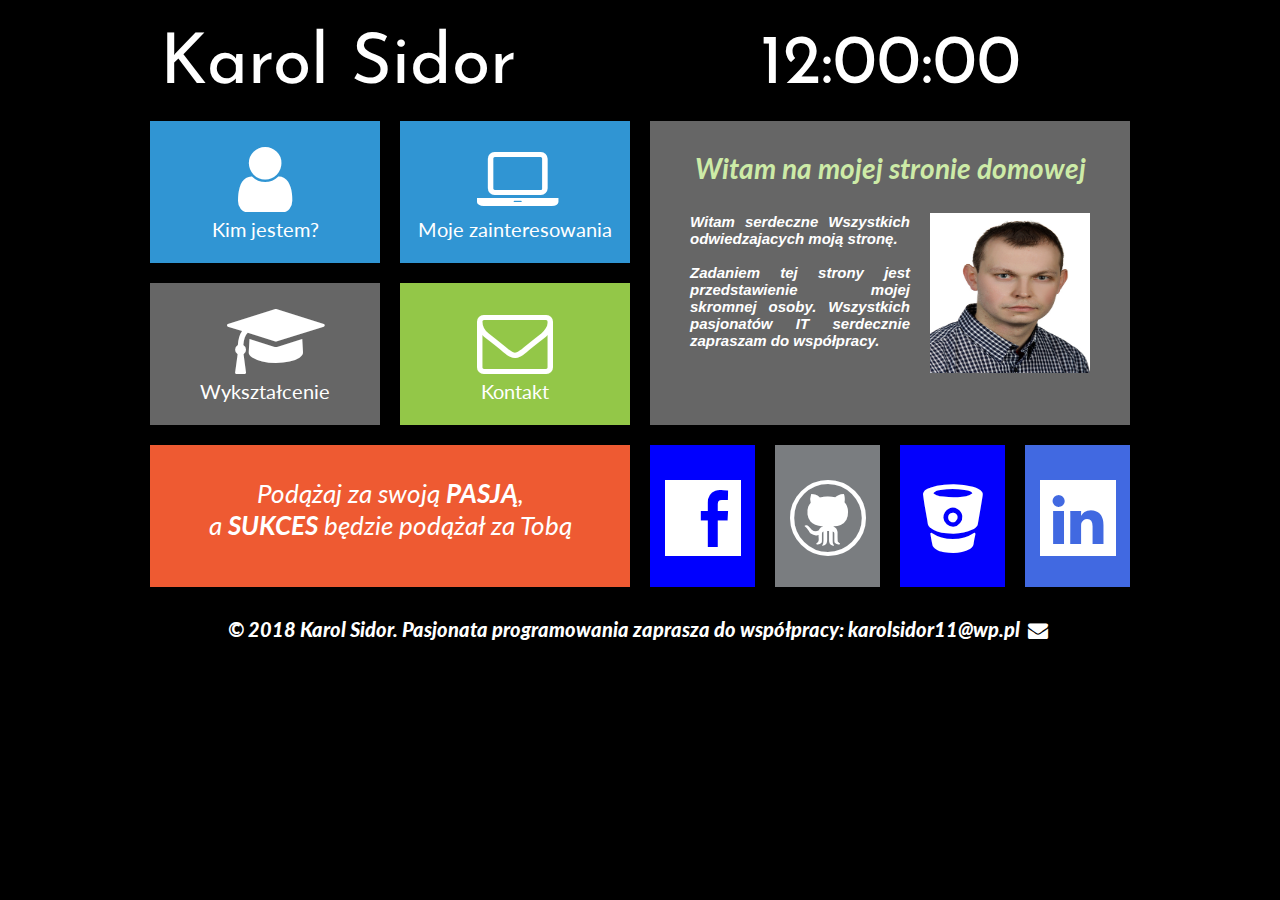
<file: index.html>
<!Doctype HTML>
<html lang="pl">

<head>
<meta charset="utf-8"/>
<title> Karol Sidor - Portfolio </title>
<meta name="description" content="Strona o Karol Sidor" />
<meta name ="keywords" content="Karol Sidor, strona o mnie" />
<meta name="author" content="Karol Sidor"/>
<link rel="stylesheet" href="Styl.css" type="text/css" />
<link rel="stylesheet" href="css/bitbucket.css" type="text/css"/>
<link href="https://fonts.googleapis.com/css?family=Josefin+Sans|Lato" rel="stylesheet"> 
</head>

<body onload="odliczanie();">
<div id="contener">


 <div class="reactangle"> 
 <div id="logo"> <a href="index.html" class="logo">Karol Sidor</div></a>
 </div>
 <div id="zegar"> 12:00:00</div>
 <div style="clear:both;"> </style>

 <div class="square" > 
 
 <div class="tile">
  <a  class="link" href="kimjestem.html">
  <i class= "icon-user"></i></br>
 Kim jestem?</div></a>
 <div class="tile">
  <a href="zainteresowania.html" class="link"><i class="icon-laptop"></i></br>
 Moje zainteresowania
 </div></a>
 <div style="clear:both;"> </div>
 
 <div class="tile2">
  <a href="cv.html" class="link"><i class="icon-graduation-cap"></i> </br>
 Wykształcenie</div><a/>
 <div class="tile3">
 <a href="kontakt.html" class="link"><i class="icon-mail"></i> </br>
 Kontakt</div></a>
 <div style="clear:both;"></div>
  <div class="tile4"></br>
  <i>Podążaj za swoją   <strong> PASJĄ</strong>,</br> a <strong> SUKCES </strong> będzie podążał za Tobą </div>
  
 </div>

 
 <div class="square" > 
 
 <div class="tile5" >
 <div id ="head"> <strong>Witam na mojej stronie domowej<strong></div> <br>
 <div id="text"> 
Witam serdeczne Wszystkich  odwiedzajacych moją stronę. </br> </br>Zadaniem tej strony jest przedstawienie mojej skromnej osoby.
Wszystkich pasjonatów IT serdecznie zapraszam do współpracy.
 </div>
 <div id="image">
 <img src="ja.jpg" width="160" height="160"/>
 </div>
 

 </div>
 <div class="fb">
<a href="http://www.facebook.com" class="sociallink" target="_blank"><i class="icon-facebook"></i></div></a>
 <div class="git">
 <a href="https://github.com/karolsidor11" class="sociallink" target="_blank"><i class="icon-github"></i>
 </div></a>
 <div class="bitbucket">
 <a href="https://bitbucket.org/karolsidor11/" class="sociallink" target="_blank"><i class="icon-bitbucket"></i>
 </div></a>
 <div class="linkedin">
 <a href="https://pl.linkedin.com/" class="sociallink" target="_blank"><i class="icon-linkedin"></i>
 </div>
 <div style="clear:both;"></div>
 
 </div>
 <div style="clear:both;"></div>

 <div class="reactangle">
  &copy 2018 Karol Sidor. Pasjonata programowania zaprasza do współpracy: karolsidor11@wp.pl <i class="icon-mail-alt"></i>
 </div>

 


 </div>


</body>


</html>
</file>
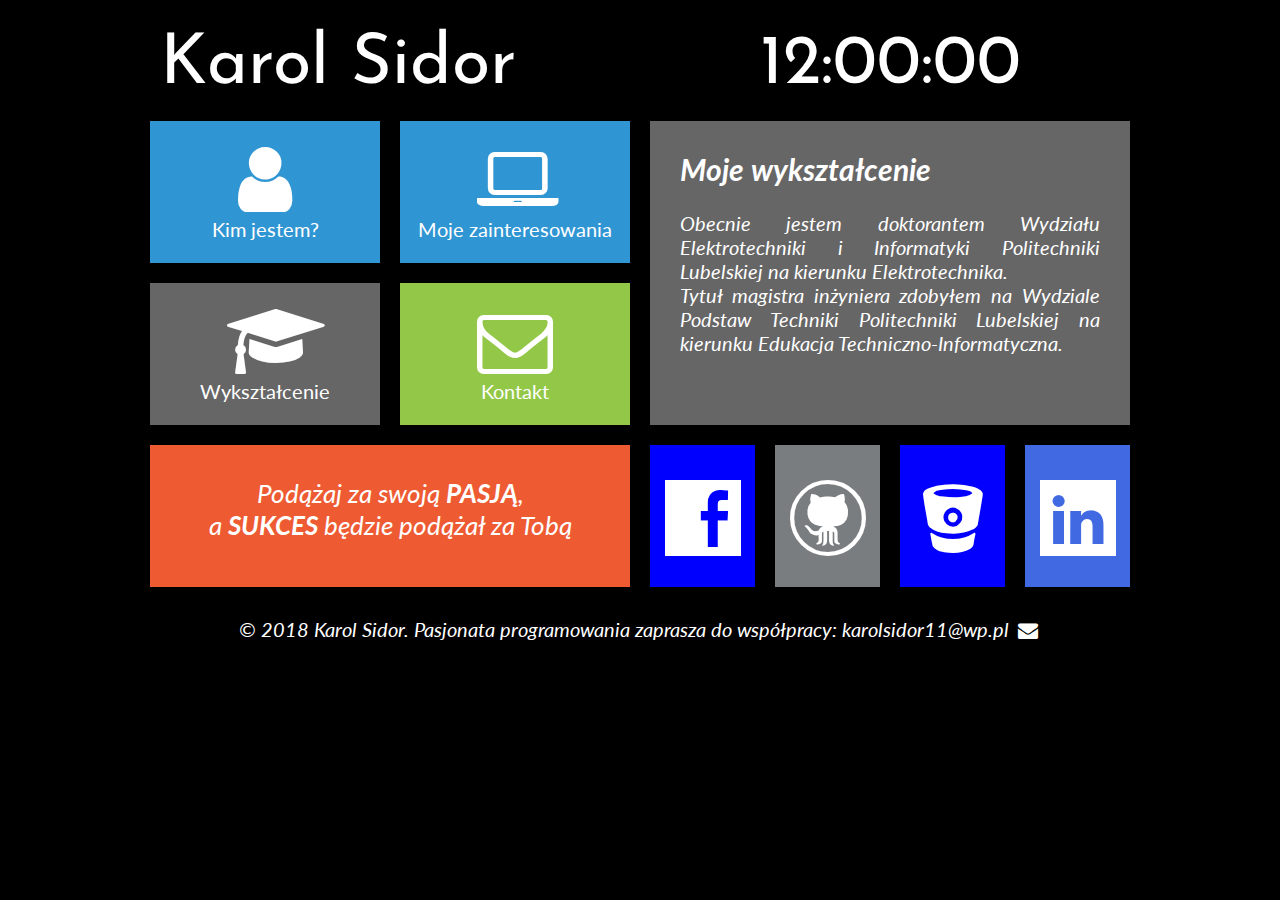
<file: cv.html>
<!Doctype HTML>
<html lang="pl">

<head>
<meta charset="utf-8"/>
<title> Karol Sidor - Portfolio </title>
<meta name="description" content="Strona o Karol Sidor" />
<meta name ="keywords" content="Karol Sidor, strona o mnie" />
<meta name="author" content="Karol Sidor"/>
<link rel="stylesheet" href="Styl.css" type="text/css" />
<link rel="stylesheet" href="css/bitbucket.css" type="text/css"/>
<link href="https://fonts.googleapis.com/css?family=Josefin+Sans|Lato" rel="stylesheet"> 
</head>

<body>
<div id="contener">


 <div class="reactangle"> 
 <div id="logo"> <a href="index.html" class="logo">Karol Sidor</div></a>
 </div>
 <div id="zegar"> 12:00:00</div>
 <div style="clear:both;"> </style>

 <div class="square" > 
 
 <div class="tile">
  <a  class="link" href="kimjestem.html">
  <i class= "icon-user"></i></br>
 Kim jestem?</div></a>
 <div class="tile">
  <a href="zainteresowania.html" class="link"><i class="icon-laptop"></i></br>
 Moje zainteresowania
 </div></a>
 <div style="clear:both;"> </div>
 
 <div class="tile2">
  <a href="cv.html" class="link"><i class="icon-graduation-cap"></i> </br>
 Wykształcenie</div><a/>
 <div class="tile3">
 <a href="kontakt.html" class="link"><i class="icon-mail"></i> </br>
 Kontakt</div></a>
 <div style="clear:both;"></div>
  <div class="tile4"></br>
  <i>Podążaj za swoją   <strong> PASJĄ</strong>,</br> a <strong> SUKCES </strong> będzie podążał za Tobą </div>
  
 </div>

 
 <div class="square" > 
 
 <div class="tile5">
 <strong id="dane">Moje wykształcenie</strong></br><br>
Obecnie jestem doktorantem Wydziału Elektrotechniki i Informatyki Politechniki Lubelskiej na kierunku Elektrotechnika. </br>
Tytuł magistra inżyniera zdobyłem na Wydziale Podstaw Techniki Politechniki Lubelskiej na kierunku Edukacja Techniczno-Informatyczna.

 
 </div>
 <div class="fb">
<a href="http://www.facebook.com" class="sociallink" target="_blank"><i class="icon-facebook"></i></div></a>
 <div class="git">
 <a href="https://github.com/karolsidor11" class="sociallink" target="_blank"><i class="icon-github"></i>
 </div></a>
 <div class="bitbucket">
 <a href="https://bitbucket.org/karolsidor11/" class="sociallink" target="_blank"><i class="icon-bitbucket"></i>
 </div></a>
 <div class="linkedin">
 <a href="https://pl.linkedin.com/" class="sociallink" target="_blank"><i class="icon-linkedin"></i>
 </div>
 <div style="clera:both;"></div>
 
 </div>
 <div style="clear:both;"></div>
 <div class="reactangle">
  &copy 2018 Karol Sidor. Pasjonata programowania zaprasza do współpracy: karolsidor11@wp.pl <i class="icon-mail-alt"></i>
 </div>
 


 </div>


</body>


</html>
</file>
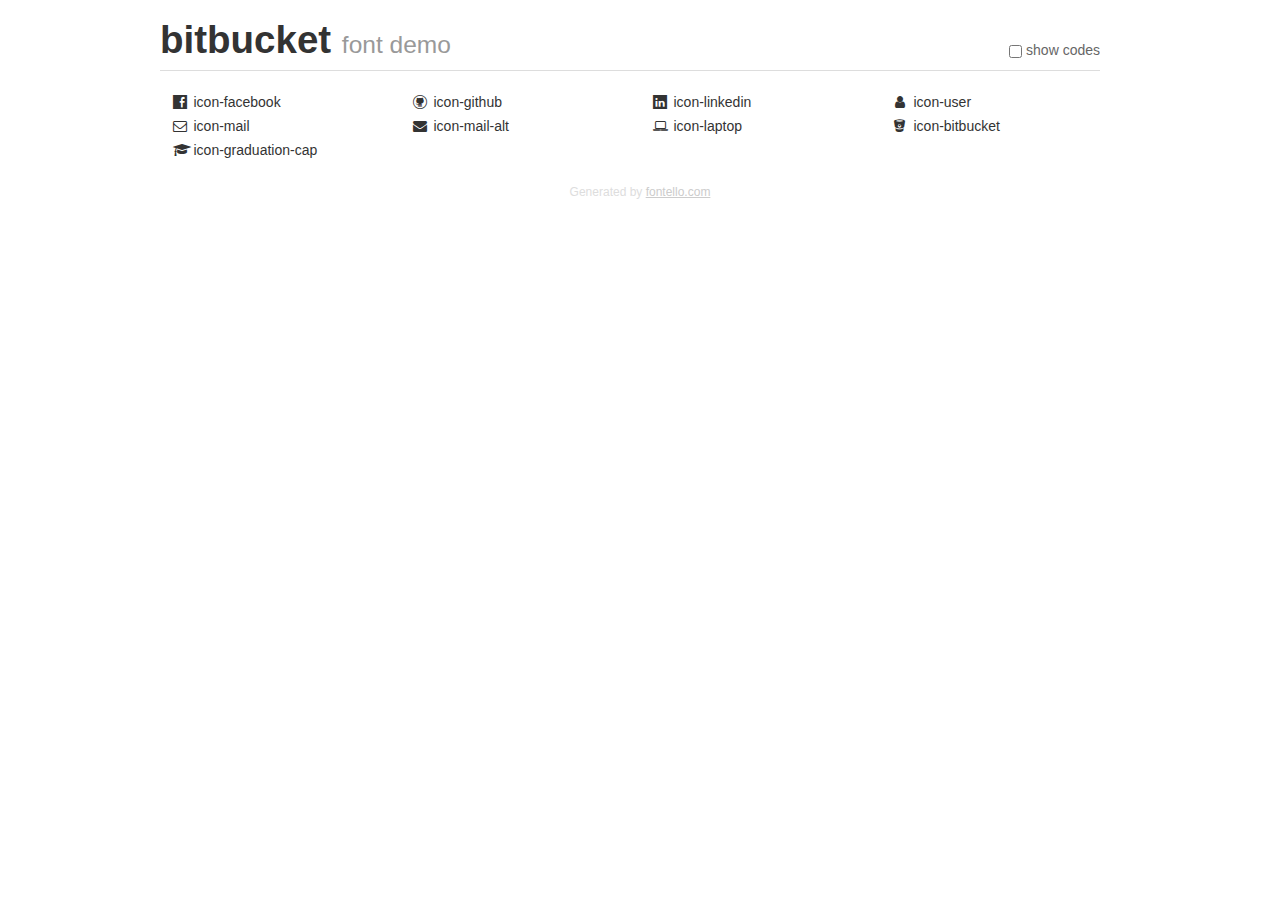
<file: demo.html>
<!DOCTYPE html>
<html>
  <head><!--[if lt IE 9]><script language="javascript" type="text/javascript" src="//html5shim.googlecode.com/svn/trunk/html5.js"></script><![endif]-->
    <meta charset="UTF-8"><style>/*
 * Bootstrap v2.2.1
 *
 * Copyright 2012 Twitter, Inc
 * Licensed under the Apache License v2.0
 * http://www.apache.org/licenses/LICENSE-2.0
 *
 * Designed and built with all the love in the world @twitter by @mdo and @fat.
 */
.clearfix {
  *zoom: 1;
}
.clearfix:before,
.clearfix:after {
  display: table;
  content: "";
  line-height: 0;
}
.clearfix:after {
  clear: both;
}
html {
  font-size: 100%;
  -webkit-text-size-adjust: 100%;
  -ms-text-size-adjust: 100%;
}
a:focus {
  outline: thin dotted #333;
  outline: 5px auto -webkit-focus-ring-color;
  outline-offset: -2px;
}
a:hover,
a:active {
  outline: 0;
}
button,
input,
select,
textarea {
  margin: 0;
  font-size: 100%;
  vertical-align: middle;
}
button,
input {
  *overflow: visible;
  line-height: normal;
}
button::-moz-focus-inner,
input::-moz-focus-inner {
  padding: 0;
  border: 0;
}
body {
  margin: 0;
  font-family: "Helvetica Neue", Helvetica, Arial, sans-serif;
  font-size: 14px;
  line-height: 20px;
  color: #333;
  background-color: #fff;
}
a {
  color: #08c;
  text-decoration: none;
}
a:hover {
  color: #005580;
  text-decoration: underline;
}
.row {
  margin-left: -20px;
  *zoom: 1;
}
.row:before,
.row:after {
  display: table;
  content: "";
  line-height: 0;
}
.row:after {
  clear: both;
}
[class*="span"] {
  float: left;
  min-height: 1px;
  margin-left: 20px;
}
.container,
.navbar-static-top .container,
.navbar-fixed-top .container,
.navbar-fixed-bottom .container {
  width: 940px;
}
.span12 {
  width: 940px;
}
.span11 {
  width: 860px;
}
.span10 {
  width: 780px;
}
.span9 {
  width: 700px;
}
.span8 {
  width: 620px;
}
.span7 {
  width: 540px;
}
.span6 {
  width: 460px;
}
.span5 {
  width: 380px;
}
.span4 {
  width: 300px;
}
.span3 {
  width: 220px;
}
.span2 {
  width: 140px;
}
.span1 {
  width: 60px;
}
[class*="span"].pull-right,
.row-fluid [class*="span"].pull-right {
  float: right;
}
.container {
  margin-right: auto;
  margin-left: auto;
  *zoom: 1;
}
.container:before,
.container:after {
  display: table;
  content: "";
  line-height: 0;
}
.container:after {
  clear: both;
}
p {
  margin: 0 0 10px;
}
.lead {
  margin-bottom: 20px;
  font-size: 21px;
  font-weight: 200;
  line-height: 30px;
}
small {
  font-size: 85%;
}
h1 {
  margin: 10px 0;
  font-family: inherit;
  font-weight: bold;
  line-height: 20px;
  color: inherit;
  text-rendering: optimizelegibility;
}
h1 small {
  font-weight: normal;
  line-height: 1;
  color: #999;
}
h1 {
  line-height: 40px;
}
h1 {
  font-size: 38.5px;
}
h1 small {
  font-size: 24.5px;
}
body {
  margin-top: 90px;
}
.header {
  position: fixed;
  top: 0;
  left: 50%;
  margin-left: -480px;
  background-color: #fff;
  border-bottom: 1px solid #ddd;
  padding-top: 10px;
  z-index: 10;
}
.footer {
  color: #ddd;
  font-size: 12px;
  text-align: center;
  margin-top: 20px;
}
.footer a {
  color: #ccc;
  text-decoration: underline;
}
.the-icons {
  font-size: 14px;
  line-height: 24px;
}
.switch {
  position: absolute;
  right: 0;
  bottom: 10px;
  color: #666;
}
.switch input {
  margin-right: 0.3em;
}
.codesOn .i-name {
  display: none;
}
.codesOn .i-code {
  display: inline;
}
.i-code {
  display: none;
}
@font-face {
      font-family: 'bitbucket';
      src: url('./font/bitbucket.eot?84851136');
      src: url('./font/bitbucket.eot?84851136#iefix') format('embedded-opentype'),
           url('./font/bitbucket.woff?84851136') format('woff'),
           url('./font/bitbucket.ttf?84851136') format('truetype'),
           url('./font/bitbucket.svg?84851136#bitbucket') format('svg');
      font-weight: normal;
      font-style: normal;
    }
     
     
    .demo-icon
    {
      font-family: "bitbucket";
      font-style: normal;
      font-weight: normal;
      speak: none;
     
      display: inline-block;
      text-decoration: inherit;
      width: 1em;
      margin-right: .2em;
      text-align: center;
      /* opacity: .8; */
     
      /* For safety - reset parent styles, that can break glyph codes*/
      font-variant: normal;
      text-transform: none;
     
      /* fix buttons height, for twitter bootstrap */
      line-height: 1em;
     
      /* Animation center compensation - margins should be symmetric */
      /* remove if not needed */
      margin-left: .2em;
     
      /* You can be more comfortable with increased icons size */
      /* font-size: 120%; */
     
      /* Font smoothing. That was taken from TWBS */
      -webkit-font-smoothing: antialiased;
      -moz-osx-font-smoothing: grayscale;
     
      /* Uncomment for 3D effect */
      /* text-shadow: 1px 1px 1px rgba(127, 127, 127, 0.3); */
    }
     </style>
    <link rel="stylesheet" href="css/animation.css"><!--[if IE 7]><link rel="stylesheet" href="css/" + font.fontname + "-ie7.css"><![endif]-->
    <script>
      function toggleCodes(on) {
        var obj = document.getElementById('icons');
      
        if (on) {
          obj.className += ' codesOn';
        } else {
          obj.className = obj.className.replace(' codesOn', '');
        }
      }
      
    </script>
  </head>
  <body>
    <div class="container header">
      <h1>bitbucket <small>font demo</small></h1>
      <label class="switch">
        <input type="checkbox" onclick="toggleCodes(this.checked)">show codes
      </label>
    </div>
    <div class="container" id="icons">
      <div class="row">
        <div class="the-icons span3" title="Code: 0xe800"><i class="demo-icon icon-facebook">&#xe800;</i> <span class="i-name">icon-facebook</span><span class="i-code">0xe800</span></div>
        <div class="the-icons span3" title="Code: 0xe801"><i class="demo-icon icon-github">&#xe801;</i> <span class="i-name">icon-github</span><span class="i-code">0xe801</span></div>
        <div class="the-icons span3" title="Code: 0xe802"><i class="demo-icon icon-linkedin">&#xe802;</i> <span class="i-name">icon-linkedin</span><span class="i-code">0xe802</span></div>
        <div class="the-icons span3" title="Code: 0xe803"><i class="demo-icon icon-user">&#xe803;</i> <span class="i-name">icon-user</span><span class="i-code">0xe803</span></div>
      </div>
      <div class="row">
        <div class="the-icons span3" title="Code: 0xe804"><i class="demo-icon icon-mail">&#xe804;</i> <span class="i-name">icon-mail</span><span class="i-code">0xe804</span></div>
        <div class="the-icons span3" title="Code: 0xf0e0"><i class="demo-icon icon-mail-alt">&#xf0e0;</i> <span class="i-name">icon-mail-alt</span><span class="i-code">0xf0e0</span></div>
        <div class="the-icons span3" title="Code: 0xf109"><i class="demo-icon icon-laptop">&#xf109;</i> <span class="i-name">icon-laptop</span><span class="i-code">0xf109</span></div>
        <div class="the-icons span3" title="Code: 0xf171"><i class="demo-icon icon-bitbucket">&#xf171;</i> <span class="i-name">icon-bitbucket</span><span class="i-code">0xf171</span></div>
      </div>
      <div class="row">
        <div class="the-icons span3" title="Code: 0xf19d"><i class="demo-icon icon-graduation-cap">&#xf19d;</i> <span class="i-name">icon-graduation-cap</span><span class="i-code">0xf19d</span></div>
      </div>
    </div>
    <div class="container footer">Generated by <a href="http://fontello.com">fontello.com</a></div>
  </body>
</html>
</file>
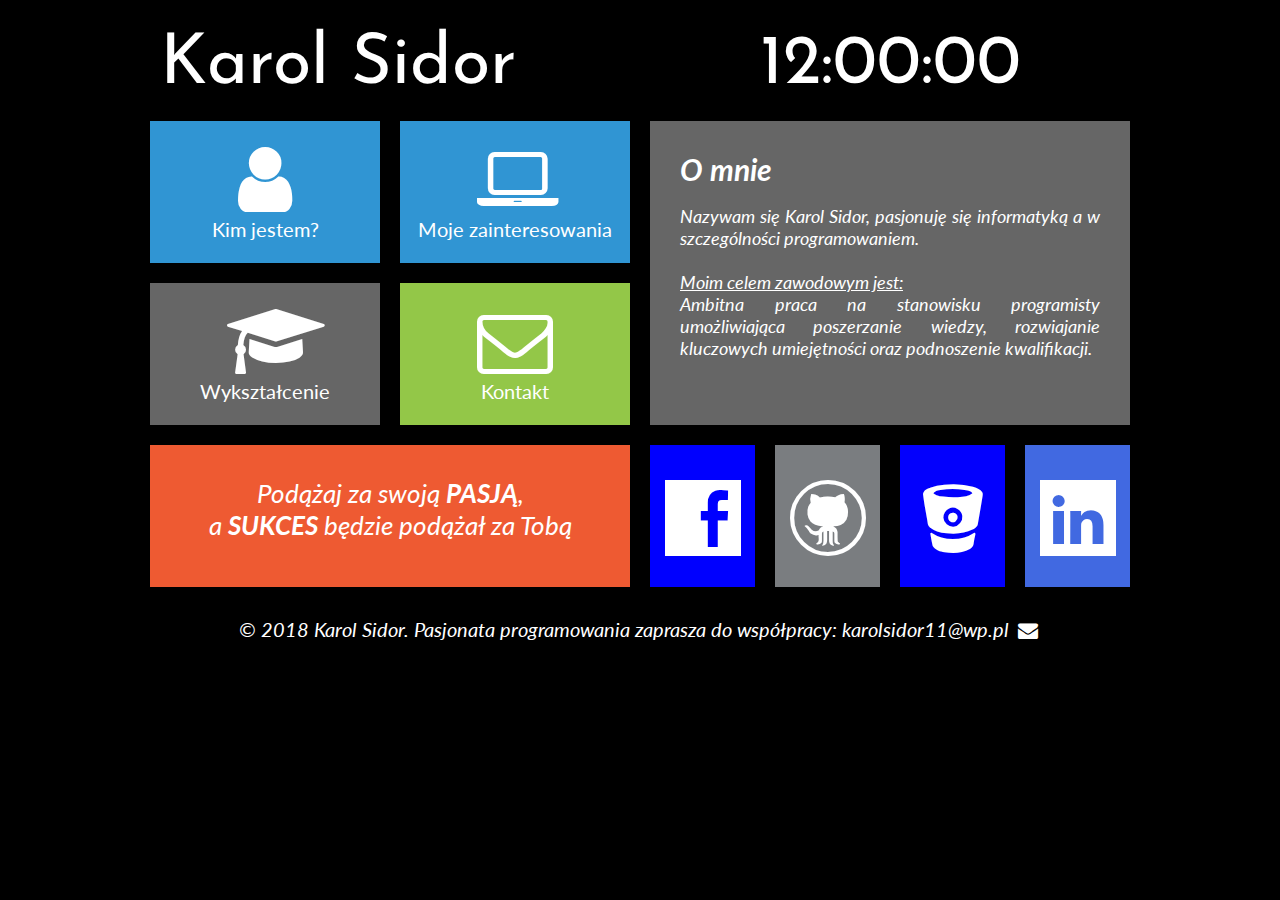
<file: kimjestem.html>
<!Doctype HTML>
<html lang="pl">

<head>
<meta charset="utf-8"/>
<title> Karol Sidor - Portfolio </title>
<meta name="description" content="Strona o Karol Sidor" />
<meta name ="keywords" content="Karol Sidor, strona o mnie" />
<meta name="author" content="Karol Sidor"/>
<link rel="stylesheet" href="Styl.css" type="text/css" />
<link rel="stylesheet" href="css/bitbucket.css" type="text/css"/>
<link href="https://fonts.googleapis.com/css?family=Josefin+Sans|Lato" rel="stylesheet"> 
</head>

<body>
<div id="contener">


 <div class="reactangle"> 
 <div id="logo"> <a href="index.html" class="logo">Karol Sidor</div></a>
 </div>
 <div id="zegar"> 12:00:00</div>
 <div style="clear:both;"> </style>

 <div class="square" > 
 
 <div class="tile">
  <a  class="link" href="kimjestem.html">
  <i class= "icon-user"></i></br>
 Kim jestem?</div></a>
 <div class="tile">
  <a href="zainteresowania.html" class="link"><i class="icon-laptop"></i></br>
 Moje zainteresowania
 </div></a>
 <div style="clear:both;"> </div>
 
 <div class="tile2">
  <a href="cv.html" class="link"><i class="icon-graduation-cap"></i> </br>
 Wykształcenie</div><a/>
 <div class="tile3">
 <a href="kontakt.html" class="link"><i class="icon-mail"></i> </br>
 Kontakt</div></a>
 <div style="clear:both;"></div>
  <div class="tile4"></br>
  <i>Podążaj za swoją   <strong> PASJĄ</strong>,</br> a <strong> SUKCES </strong> będzie podążał za Tobą </div>
  
 </div>

 
 <div class="square" > 
 
 <div class="tile5">
<strong id="dane"> O mnie </strong><br>
 <p id ="my">Nazywam się Karol Sidor, pasjonuję się informatyką a w szczególności programowaniem.<br><br>
 <u>Moim celem zawodowym jest:<br></u>
 Ambitna praca na stanowisku programisty umożliwiająca poszerzanie wiedzy, rozwiajanie kluczowych
 umiejętności oraz podnoszenie kwalifikacji.</p>
 </div>
 <div class="fb">
<a href="http://www.facebook.com" class="sociallink" target="_blank"><i class="icon-facebook"></i></div></a>
 <div class="git">
 <a href="https://github.com/karolsidor11" class="sociallink" target="_blank"><i class="icon-github"></i>
 </div></a>
 <div class="bitbucket">
 <a href="https://bitbucket.org/karolsidor11/" class="sociallink" target="_blank"><i class="icon-bitbucket"></i>
 </div></a>
 <div class="linkedin">
 <a href="https://pl.linkedin.com/" class="sociallink" target="_blank"><i class="icon-linkedin"></i>
 </div>
 <div style="clera:both;"></div>
 
 </div>
 <div style="clear:both;"></div>
 <div class="reactangle">
 &copy 2018 Karol Sidor. Pasjonata programowania zaprasza do współpracy: karolsidor11@wp.pl <i class="icon-mail-alt"></i>
 </div>
 


 </div>


</body>


</html>
</file>
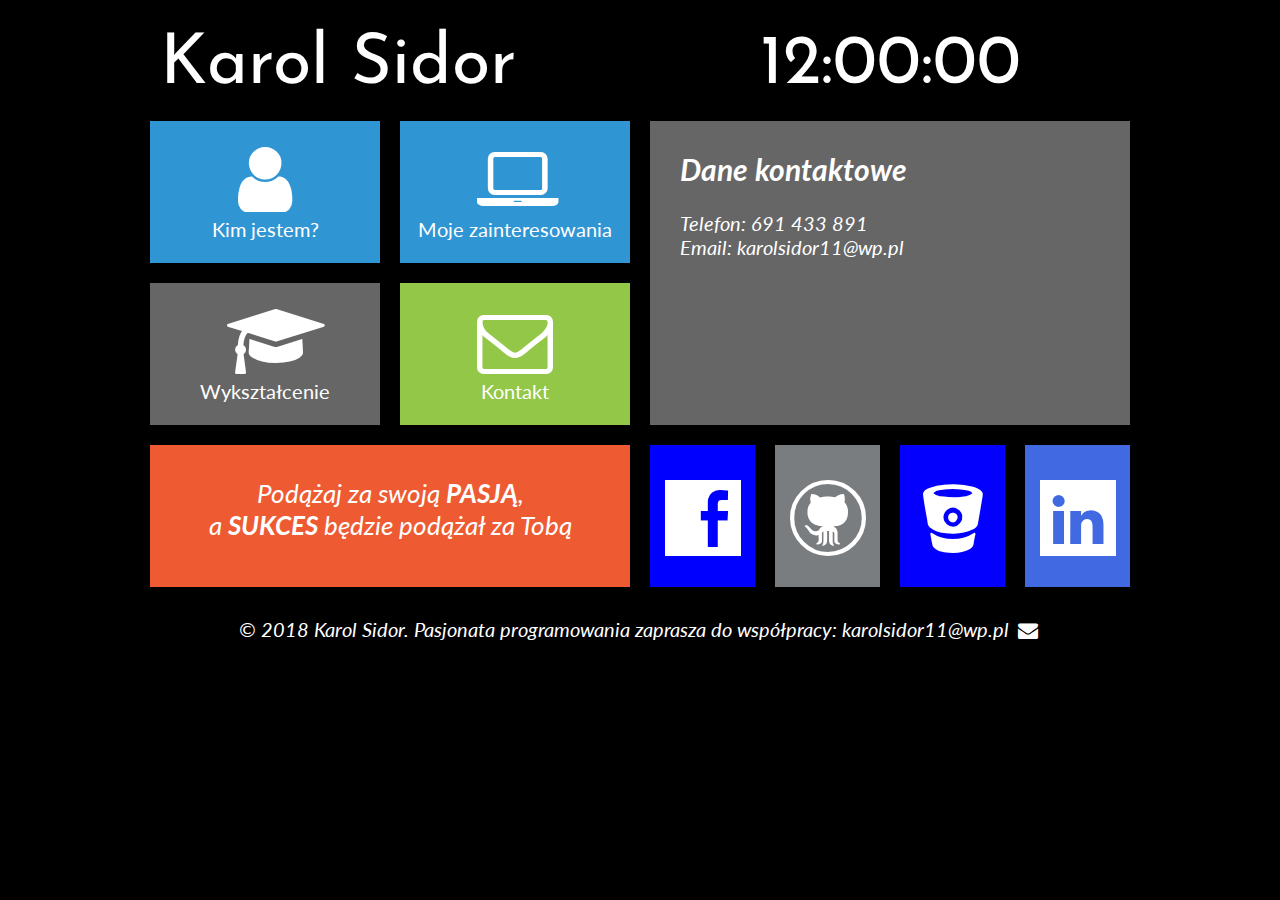
<file: kontakt.html>
<!Doctype HTML>
<html lang="pl">

<head>
<meta charset="utf-8"/>
<title> Karol Sidor - Portfolio </title>
<meta name="description" content="Strona o Karol Sidor" />
<meta name ="keywords" content="Karol Sidor, strona o mnie" />
<meta name="author" content="Karol Sidor"/>
<link rel="stylesheet" href="Styl.css" type="text/css" />
<link rel="stylesheet" href="css/bitbucket.css" type="text/css"/>
<link href="https://fonts.googleapis.com/css?family=Josefin+Sans|Lato" rel="stylesheet"> 
</head>

<body>
<div id="contener">


 <div class="reactangle"> 
 <div id="logo"> <a href="index.html" class="logo">Karol Sidor</div></a>
 </div>
 <div id="zegar"> 12:00:00</div>
 <div style="clear:both;"> </style>

 <div class="square" > 
 
 <div class="tile">
  <a  class="link" href="kimjestem.html">
  <i class= "icon-user"></i></br>
 Kim jestem?</div></a>
 <div class="tile">
  <a href="zainteresowania.html" class="link"><i class="icon-laptop"></i></br>
 Moje zainteresowania
 </div></a>
 <div style="clear:both;"> </div>
 
 <div class="tile2">
  <a href="cv.html" class="link"><i class="icon-graduation-cap"></i> </br>
 Wykształcenie</div><a/>
 <div class="tile3">
 <a href="kontakt.html" class="link"><i class="icon-mail"></i> </br>
 Kontakt</div></a>
 <div style="clear:both;"></div>
  <div class="tile4"></br>
  <i>Podążaj za swoją   <strong> PASJĄ</strong>,</br> a <strong> SUKCES </strong> będzie podążał za Tobą </div>
  
 </div>

 
 <div class="square" > 
 
 <div class="tile5">
 <strong id ="dane">Dane kontaktowe</strong><br><br>
 Telefon: 691 433 891 <br>
 Email: karolsidor11@wp.pl<br>
 
 </div>
 <div class="fb">
<a href="http://www.facebook.com" class="sociallink" target="_blank"><i class="icon-facebook"></i></div></a>
 <div class="git">
 <a href="https://github.com/karolsidor11" class="sociallink" target="_blank"><i class="icon-github"></i>
 </div></a>
 <div class="bitbucket">
 <a href="https://bitbucket.org/karolsidor11/" class="sociallink" target="_blank"><i class="icon-bitbucket"></i>
 </div></a>
 <div class="linkedin">
 <a href="https://pl.linkedin.com/" class="sociallink" target="_blank"><i class="icon-linkedin"></i>
 </div>
 <div style="clera:both;"></div>
 
 </div>
 <div style="clear:both;"></div>
 <div class="reactangle">
 &copy 2018 Karol Sidor. Pasjonata programowania zaprasza do współpracy: karolsidor11@wp.pl <i class="icon-mail-alt"></i>
 </div>
 


 </div>


</body>


</html>
</file>
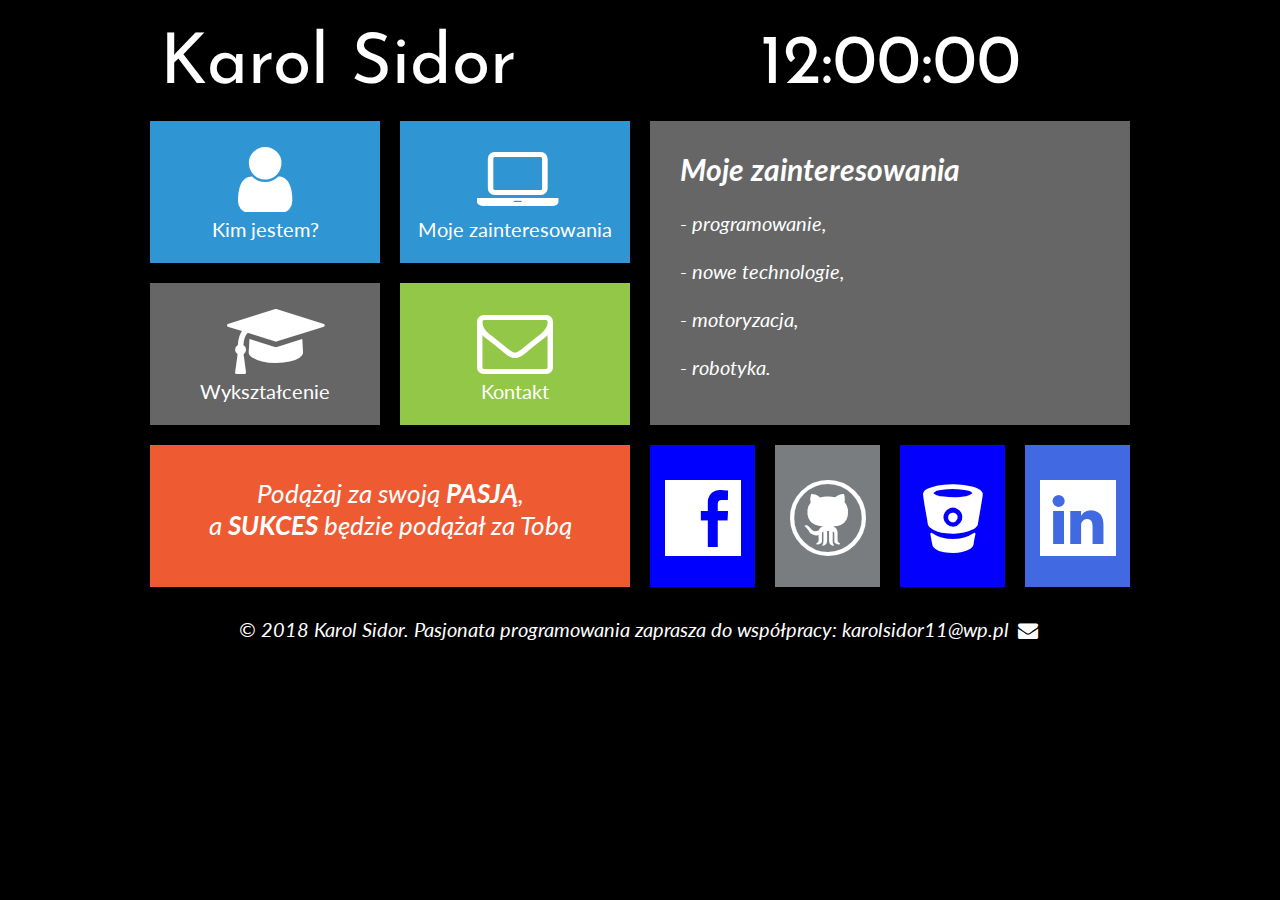
<file: zainteresowania.html>
<!Doctype HTML>
<html lang="pl">

<head>
<meta charset="utf-8"/>
<title> Karol Sidor - Portfolio </title>
<meta name="description" content="Strona o Karol Sidor" />
<meta name ="keywords" content="Karol Sidor, strona o mnie" />
<meta name="author" content="Karol Sidor"/>
<link rel="stylesheet" href="Styl.css" type="text/css" />
<link rel="stylesheet" href="css/bitbucket.css" type="text/css"/>
<link href="https://fonts.googleapis.com/css?family=Josefin+Sans|Lato" rel="stylesheet"> 
</head>

<body>
<div id="contener">


 <div class="reactangle"> 
 <div id="logo"> <a href="index.html" class="logo">Karol Sidor</div></a>
 </div>
 <div id="zegar"> 12:00:00</div>
 <div style="clear:both;"> </style>

 <div class="square" > 
 
 <div class="tile">
  <a  class="link" href="kimjestem.html">
  <i class= "icon-user"></i></br>
 Kim jestem?</div></a>
 <div class="tile">
  <a href="zainteresowania.html" class="link"><i class="icon-laptop"></i></br>
 Moje zainteresowania
 </div></a>
 <div style="clear:both;"> </div>
 
 <div class="tile2">
  <a href="cv.html" class="link"><i class="icon-graduation-cap"></i> </br>
 Wykształcenie</div><a/>
 <div class="tile3">
 <a href="kontakt.html" class="link"><i class="icon-mail"></i> </br>
 Kontakt</div></a>
 <div style="clear:both;"></div>
  <div class="tile4"></br>
  <i>Podążaj za swoją   <strong> PASJĄ</strong>,</br> a <strong> SUKCES </strong> będzie podążał za Tobą </div>
  
 </div>

 
 <div class="square" > 

 <div class="tile5">
  <strong id ="dane">Moje zainteresowania</strong> <br></br>
 - programowanie,<br></br>
 - nowe technologie,</br></br>
 - motoryzacja,</br></br>
 - robotyka.

 
 
 </div>
 <div class="fb">
<a href="http://www.facebook.com" class="sociallink" target="_blank"><i class="icon-facebook"></i></div></a>
 <div class="git">
 <a href="https://github.com/karolsidor11" class="sociallink" target="_blank"><i class="icon-github"></i>
 </div></a>
 <div class="bitbucket">
 <a href="https://bitbucket.org/karolsidor11/" class="sociallink" target="_blank"><i class="icon-bitbucket"></i>
 </div></a>
 <div class="linkedin">
 <a href="https://pl.linkedin.com/" class="sociallink" target="_blank"><i class="icon-linkedin"></i>
 </div>
 <div style="clera:both;"></div>
 
 </div>
 <div style="clear:both;"></div>
 <div class="reactangle">
  &copy 2018 Karol Sidor. Pasjonata programowania zaprasza do współpracy: karolsidor11@wp.pl <i class="icon-mail-alt"></i>
 </div>
 


 </div>


</body>


</html>
</file>
<file: Styl.css>
body
{
background-color:black;
color:white;
font-family: 'Lato', sans-serif;
font-size:20px;

}
#contener
{
width:1000px;
margin-left:auto;
margin-right:auto; 
}
.reactangle
{
width:960px;
margin:20px;
text-align:center;
}
.square
{
	width:50%;
	float:left;
}
#logo
{
	float:left;
	font-family: 'Josefin Sans', sans-serif;
	font-size:70px;
	width:600px;
	margin-top:10px;
	margin-bottom:10px;
	text-align:left;
}
#zegar
{
	float:left;
	font-family: 'Josefin Sans', sans-serif;
    font-size:70px;
	margin-bottom:10px;
	margin-top:10px;
	text-align:left;
}
.tile
{
	width: 230px;
	margin:10px;
	height:142px;
	background-color:#3095d3;
	float:left;
	text-align:center;
}
.tile:hover
{
	background-color:#1073b2;
}
.tile2
{
	width:230px;
	margin:10px;
	height:142px;
	background-color:#666666;
	float:left;
	text-align:center;
}
.tile2:hover
{
	background-color:#444444;
}

.tile3
{
	 width:230px;
	 margin:10px;
	 float:left;
	 height:142px;
	 background-color:#93c748;
	 text-align:center;
}
.tile3:hover
{
	background-color:#71a526;
}

.tile4
{
	margin:10px;
	width:480px;
	height:142px;
	background-color:#ee5a32;
	clear:both;
	text-align:center;
    font-size:26px;
}
.tile5
{
	width:420px;
	margin:10px;
	height:244px;
	background-color:#666666;
	text-align:justify;
	padding:30px;
	color: #ffffff;
	font-size:20px;
	
}
.fb
{
	
	margin:10px;
	width:105px;
	height:142px;
	background-color: #e9ebee;
}
.fb:hover
{
	background-color:#000080;
}
.git
{
	float:left;
	margin:10px;
	width:105px;
	height:142px;
	background-color:#7A7D80;
}
.git:hover
{
	background-color: #5A5B60;
}

.bitbucket
{
	float:left;
	margin:10px;
	width:105px;
	height:142px;
	background-color: #0300FD ;
}
.bitbucket:hover
{
	background-color:#0100CA;
}

.linkedin
{
	float:left;
	margin:10px;
	width:105px;
	height:142px;
	background-color:  	#4169E1 ;
}
.linkedin:hover
{
	background-color:#2047c0;
}

.fb
{
	float:left;
	margin:10px;
	width:105px;
	height:142px;
	background-color: blue;
}
a.link
{
	color:#ffffff;
	text-decoration:none;
	display:block;
	width:230px;
	height:142px;
}	
a.sociallink
{
	color:#ffffff;
	display:block;
	text-decoration:none;
	width:105px;
	height:142px;
}
a.logo
{
	color:#ffffff;
	text-decoration:none;
}
#footer
{
	width:960px;
    margin:10px;
    text-align:center;
	font-size:18px;
}
#dane
{
	color:#ffffff;
	font-size:30px;
}
#my
{
	font-size:18px;	
}
#head
{
	text-align:center;
	font-size:28px;
	width:420px;
	height:28px;
	color:  #CDEBA7;
}
#text
{
	padding:10px;
	width:220px;
	height:200px;
	float:left;
	font-size:15px;
    font-family: 'Open Sans', sans-serif;

}
#image
{
	padding:10px;
	width:150px;
	height:150px;
	float:left;
}
</file>
<file: css/bitbucket.css>
@font-face {
  font-family: 'bitbucket';
  src: url('../font/bitbucket.eot?25915778');
  src: url('../font/bitbucket.eot?25915778#iefix') format('embedded-opentype'),
       url('../font/bitbucket.woff2?25915778') format('woff2'),
       url('../font/bitbucket.woff?25915778') format('woff'),
       url('../font/bitbucket.ttf?25915778') format('truetype'),
       url('../font/bitbucket.svg?25915778#bitbucket') format('svg');
  font-weight: normal;
  font-style: normal;
}
/* Chrome hack: SVG is rendered more smooth in Windozze. 100% magic, uncomment if you need it. */
/* Note, that will break hinting! In other OS-es font will be not as sharp as it could be */
/*
@media screen and (-webkit-min-device-pixel-ratio:0) {
  @font-face {
    font-family: 'bitbucket';
    src: url('../font/bitbucket.svg?25915778#bitbucket') format('svg');
  }
}
*/
 
 [class^="icon-"]:before, [class*=" icon-"]:before {
  font-family: "bitbucket";
  font-style: normal;
  font-weight: normal;
  speak: none;
 
  display: inline-block;
  text-decoration: inherit;
  width: 1em;
  margin-right: .2em;
  text-align: center;
  /* opacity: .8; */
 
  /* For safety - reset parent styles, that can break glyph codes*/
  font-variant: normal;
  text-transform: none;
 
  /* fix buttons height, for twitter bootstrap */
  line-height: 1em;
 
  /* Animation center compensation - margins should be symmetric */
  /* remove if not needed */
  margin-left: .2em;
 
  /* you can be more comfortable with increased icons size */
  /* font-size: 120%; */
 
  /* Font smoothing. That was taken from TWBS */
  -webkit-font-smoothing: antialiased;
  -moz-osx-font-smoothing: grayscale;
 
  /* Uncomment for 3D effect */
  /* text-shadow: 1px 1px 1px rgba(127, 127, 127, 0.3); */
}
 
.icon-facebook:before { content: '\e800'; font-size:76px;  margin-top:35px;} /* '' */
.icon-github:before { content: '\e801';  font-size:76px ; margin-top:35px;} /* '' */
.icon-linkedin:before { content: '\e802';  font-size:76px; margin-top:35px;} /* '' */
.icon-user:before { content: '\e803';  font-size:76px; margin-top:20px} /* '' */
.icon-mail:before { content: '\e804'; font-size:76px; margin-top:20px} /* '' */
.icon-mail-alt:before { content: '\f0e0';} /* '' */
.icon-laptop:before { content: '\f109'; font-size:76px; margin-top:20px; } /* '' */
.icon-bitbucket:before { content: '\f171'; font-size:76px; margin-top:35px; } /* '' */
.icon-graduation-cap:before { content: '\f19d';font-size:76px; margin-top:20px } /* '' */
</file>
<file: css/animation.css>
/*
   Animation example, for spinners
*/
.animate-spin {
  -moz-animation: spin 2s infinite linear;
  -o-animation: spin 2s infinite linear;
  -webkit-animation: spin 2s infinite linear;
  animation: spin 2s infinite linear;
  display: inline-block;
}
@-moz-keyframes spin {
  0% {
    -moz-transform: rotate(0deg);
    -o-transform: rotate(0deg);
    -webkit-transform: rotate(0deg);
    transform: rotate(0deg);
  }

  100% {
    -moz-transform: rotate(359deg);
    -o-transform: rotate(359deg);
    -webkit-transform: rotate(359deg);
    transform: rotate(359deg);
  }
}
@-webkit-keyframes spin {
  0% {
    -moz-transform: rotate(0deg);
    -o-transform: rotate(0deg);
    -webkit-transform: rotate(0deg);
    transform: rotate(0deg);
  }

  100% {
    -moz-transform: rotate(359deg);
    -o-transform: rotate(359deg);
    -webkit-transform: rotate(359deg);
    transform: rotate(359deg);
  }
}
@-o-keyframes spin {
  0% {
    -moz-transform: rotate(0deg);
    -o-transform: rotate(0deg);
    -webkit-transform: rotate(0deg);
    transform: rotate(0deg);
  }

  100% {
    -moz-transform: rotate(359deg);
    -o-transform: rotate(359deg);
    -webkit-transform: rotate(359deg);
    transform: rotate(359deg);
  }
}
@-ms-keyframes spin {
  0% {
    -moz-transform: rotate(0deg);
    -o-transform: rotate(0deg);
    -webkit-transform: rotate(0deg);
    transform: rotate(0deg);
  }

  100% {
    -moz-transform: rotate(359deg);
    -o-transform: rotate(359deg);
    -webkit-transform: rotate(359deg);
    transform: rotate(359deg);
  }
}
@keyframes spin {
  0% {
    -moz-transform: rotate(0deg);
    -o-transform: rotate(0deg);
    -webkit-transform: rotate(0deg);
    transform: rotate(0deg);
  }

  100% {
    -moz-transform: rotate(359deg);
    -o-transform: rotate(359deg);
    -webkit-transform: rotate(359deg);
    transform: rotate(359deg);
  }
}
</file>
